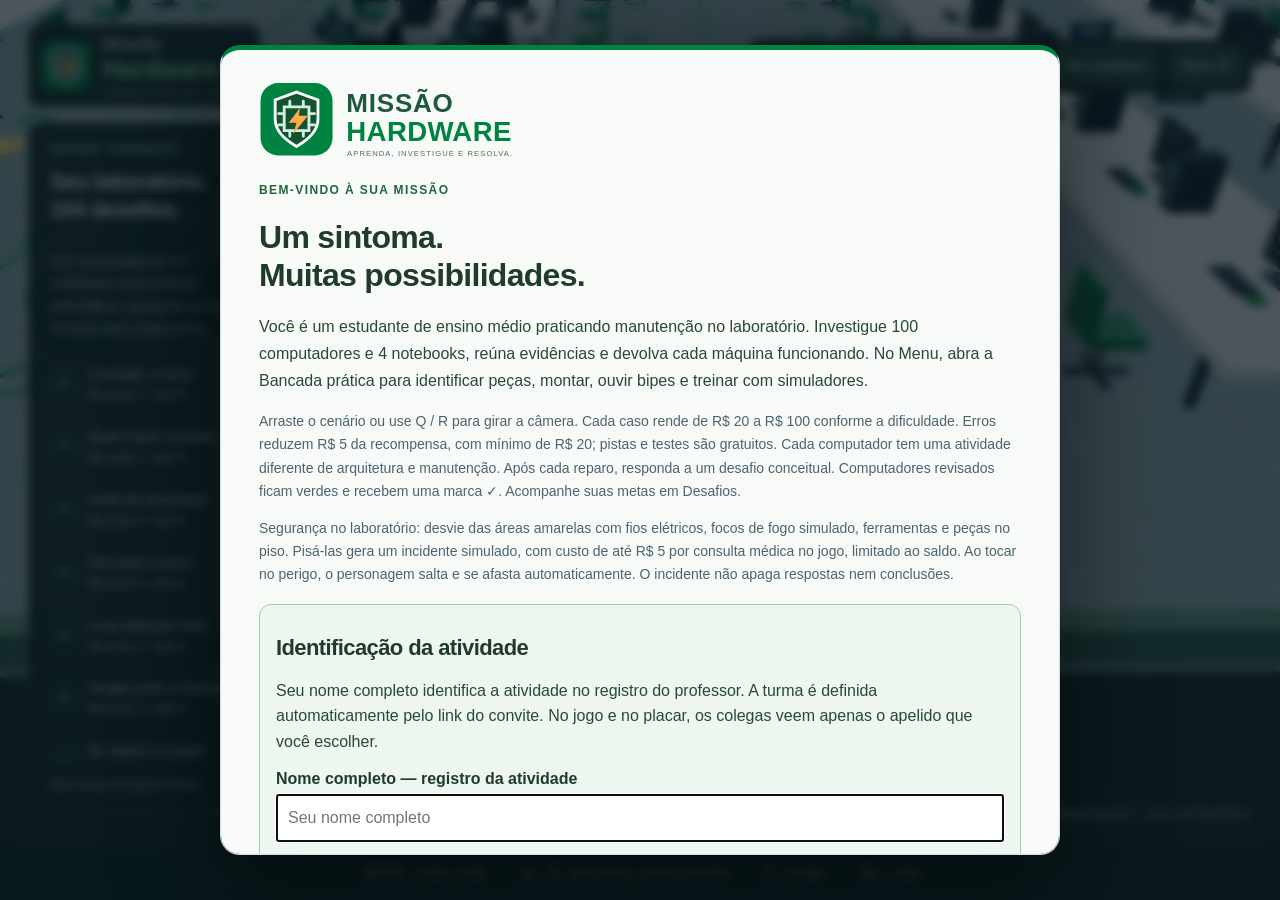
<file: index.html>
<!doctype html><html lang="pt-BR"><head><meta charset="UTF-8"><meta name="viewport" content="width=device-width,initial-scale=1,viewport-fit=cover"><meta name="theme-color" content="#142d25"><link rel="icon" href="./logo.svg"><title>Missão Hardware · Aprenda, investigue e resolva</title><meta name="description" content="Missão Hardware: um jogo educativo de arquitetura e manutenção de computadores, com 104 desafios no Laboratório de Hardware."><link rel="canonical" href="https://paulohenriquemendes.github.io/missao-hardware/"><meta property="og:title" content="Missão Hardware"><meta property="og:description" content="Aprenda, investigue e resolva. 104 desafios no seu laboratório virtual de informática."><meta property="og:type" content="website"><meta property="og:image" content="https://paulohenriquemendes.github.io/missao-hardware/social-card.png"><script src="./route-redirect.js"></script>  <script type="module" crossorigin src="./assets/game-Ca67rMe2.js"></script>
  <link rel="modulepreload" crossorigin href="./assets/challenges-Mhv4Y8zr.js">
  <link rel="stylesheet" crossorigin href="./assets/challenges-C91bpL76.css">
  <link rel="stylesheet" crossorigin href="./assets/game-D3OhwH0o.css">
</head><body><canvas id="world" aria-label="Missão Hardware — laboratório de informática em 3D"></canvas><header><div class="brand"><img class="brand-mark" src="./logo.svg" alt=""><div>Missão<br><b>Hardware</b><small>APRENDA, INVESTIGUE E RESOLVA</small></div></div><div class="stats"><span id="progress">0 / 104 desafios</span><strong id="score">R$ 0</strong><button id="mapButton" aria-pressed="false">Ver laboratório</button><button id="classroomButton">Meu progresso</button></div></header><aside id="missions"><span class="eyebrow">MISSÃO HARDWARE</span><h2>Seu laboratório.<br>104 desafios.</h2><p>100 computadores e 4 notebooks para praticar informática. Aproxime-se dos círculos para inspecionar.</p><div id="joblist"></div><div class="save" id="save">Entre na sua turma para começar</div></aside><div id="location">LABORATÓRIO <span> / 104 ESTAÇÕES</span></div><div id="prompt" hidden><button id="interact"><kbd>E</kbd> <span>Inspecionar bancada</span> ↗</button></div><footer><span><kbd>W A S D</kbd> / setas · andar</span><span><kbd>Q</kbd><kbd>R</kbd> girar câmera · arraste para olhar</span><span><kbd>E</kbd> interagir</span><span><kbd>Esc</kbd> voltar</span></footer><div id="touch"><button data-key="w">↑</button><div><button data-key="a">←</button><button data-key="s">↓</button><button data-key="d">→</button></div></div><dialog id="welcome" aria-label="Instruções do jogo"><img class="welcome-brand" src="./brand-lockup.svg" alt="Missão Hardware"><span class="eyebrow">BEM-VINDO À SUA MISSÃO</span><h1>Um sintoma.<br>Muitas possibilidades.</h1><p>Você é um estudante de ensino médio praticando manutenção no laboratório. Investigue 100 computadores e 4 notebooks, reúna evidências e devolva cada máquina funcionando. No Menu, abra a Bancada prática para identificar peças, montar, ouvir bipes e treinar com simuladores.</p><div class="steps"><div><b>01</b> Explore<br><small>WASD ou setas para caminhar.</small></div><div><b>02</b> Investigue<br><small>Aproxime-se e pressione E.</small></div><div><b>03</b> Resolva<br><small>Teste, diagnostique e repare.</small></div></div><p class="hint">Arraste o cenário ou use Q / R para girar a câmera. Cada caso rende de R$ 20 a R$ 100 conforme a dificuldade. Erros reduzem R$ 5 da recompensa, com mínimo de R$ 20; pistas e testes são gratuitos. Cada computador tem uma atividade diferente de arquitetura e manutenção. Após cada reparo, responda a um desafio conceitual. Computadores revisados ficam verdes e recebem uma marca ✓. Acompanhe suas metas em Desafios.</p><p class="hint">Segurança no laboratório: desvie das áreas amarelas com fios elétricos, focos de fogo simulado, ferramentas e peças no piso. Pisá-las gera um incidente simulado, com custo de até R$ 5 por consulta médica no jogo, limitado ao saldo. Ao tocar no perigo, o personagem salta e se afasta automaticamente. O incidente não apaga respostas nem conclusões.</p><section class="student-registration"><h2>Identificação da atividade</h2><p id="registrationHint">Seu nome completo identifica a atividade no registro do professor. A turma é definida automaticamente pelo link do convite. No jogo e no placar, os colegas veem apenas o apelido que você escolher.</p><label for="registrationName">Nome completo — registro da atividade</label><input id="registrationName" autocomplete="name" minlength="5" maxlength="120" required aria-describedby="registrationHint" placeholder="Seu nome completo"></section><section class="join-team"><h2>Nome do seu personagem</h2><p id="roomHint"></p><label for="nickname">Nome do personagem (apelido)</label><input id="nickname" maxlength="24" autocomplete="nickname" aria-describedby="nicknameHint" placeholder="Ex.: Técnico 07"><p id="nicknameHint" class="hint">Você pode usar um apelido diferente do seu nome. Se deixar vazio, aparecerá somente seu primeiro nome.</p><div class="team-actions"><button id="joinTeam" class="primary">Entrar na turma →</button></div><p id="joinError" role="status"></p><p class="hint">Na sala, apelido, conclusões e recompensas são visíveis a quem tem o link. O nome completo é enviado ao registro administrativo da turma do convite, sem aparecer nos personagens ou no placar. A sessão fica neste navegador.</p></section></dialog><dialog id="panel" aria-labelledby="caseTitle"><button id="close" class="close" aria-label="Fechar">×</button><div class="reading-tools"><span>FICHA DE ATENDIMENTO<br>Leia as pistas antes de escolher sua resposta.</span><button data-reading-size aria-pressed="false">A+ Ampliar texto</button></div><span id="caseTag" class="eyebrow"></span><h1 id="caseTitle"></h1><p id="symptom"></p><div id="caseContent"></div></dialog><dialog id="classroom" aria-labelledby="classTitle"><button id="closeClass" class="close" aria-label="Fechar desafios">×</button><span class="eyebrow">MISSÃO HARDWARE</span><h1 id="classTitle">Meus desafios</h1><div class="reading-tools"><span>RESUMO DA ATIVIDADE</span><button data-reading-size aria-pressed="false">A+ Ampliar texto</button></div><div id="classContent"></div><button id="downloadReport" class="primary">Baixar resumo da prática</button></dialog><dialog id="teamDialog" aria-labelledby="teamTitle"><button id="closeTeam" class="close" aria-label="Fechar turma">×</button><span class="eyebrow">COLEGAS E PLACAR</span><h1 id="teamTitle">Minha turma</h1><h2 id="teamSummary">Entre na sua turma</h2><p id="teamStatus" role="status"></p><p>Você vê os colegas que entraram nesta mesma turma. Cada aluno resolve seus próprios desafios.</p><details class="invite-details"><summary>Convidar colegas para esta turma</summary><p>Copie este convite e envie aos colegas. Usando o mesmo link, vocês entram juntos. Outra turma tem outro link e progresso separado.</p><label for="roomLink">Convite desta turma</label><input id="roomLink" readonly placeholder="Entre na turma para gerar o convite"><button id="copyRoom">Copiar convite</button></details><div class="team-actions"><button id="newTeam">Entrar na turma</button><button id="reconnectTeam">Reconectar</button><button id="leaveTeam">Sair da turma</button></div><input id="teamNickname" type="hidden"><h3>Participantes online</h3><ul id="teamMembers"></ul><p id="competitionNotice" class="hint"></p><h3 id="teamRankingTitle">Placar da rodada</h3><ul id="teamRanking"></ul><h3>Quem já resolveu</h3><ul id="teamActivity"></ul><details class="appearance-details"><summary>Personalizar meu personagem</summary><section class="avatar-controls"><h3>Meu personagem</h3><div class="avatar-fields"><label for="hairStyle">Penteado<select id="hairStyle"><option value="0">Curto</option><option value="1">Cacheado</option><option value="2">Comprido</option><option value="3">Coque</option></select></label><label for="hairColor">Cor do cabelo<select id="hairColor"><option value="#171717">Preto</option><option value="#613b22">Castanho</option><option value="#d4a84b">Loiro</option><option value="#a34324">Ruivo</option><option value="#294b78">Azul</option><option value="#70499b">Roxo</option><option value="#808080">Grisalho</option><option value="#d4d7d9">Platinado</option><option value="#3f704b">Verde</option><option value="#a13f69">Rosa</option></select></label></div><button id="saveAppearance">Salvar personagem</button></section><button id="followMe">Voltar ao meu aluno</button></details><p class="hint">Cada aluno tem sua própria ficha e recompensas. Um PC verde já foi resolvido por alguém, mas continua disponível para você. Alunos podem resolver o mesmo computador ao mesmo tempo. Somente o professor pode reiniciar o progresso desta sala, na página Administração. O histórico das rodadas anteriores é preservado.</p></dialog><div id="followBanner" hidden><span></span><button id="returnToMe">Voltar ao meu aluno</button></div><dialog id="notesDialog" aria-labelledby="notesTitle"><button id="closeNotes" class="close" aria-label="Fechar anotações">×</button><span class="eyebrow">SUA OPINIÃO AJUDA A MELHORAR</span><h1 id="notesTitle">Minha participação e anotações</h1><p>Encontrou um problema ou teve uma ideia? Escreva aqui. Sua identificação já foi registrada na entrada. Você não precisa informar o nome completo nem a turma novamente. Essas informações e suas mensagens ficam no painel administrativo, acessível pelo endereço de administração.</p><form id="notesForm"><p id="participationIdentity" class="clue"></p><p id="participationSummary" class="hint"></p><button id="submitParticipation" type="button" class="primary">Enviar minha participação ao professor</button><p class="hint">Os desafios que você praticou são salvos na turma. O envio identifica seus resultados; você pode continuar praticando depois.</p><hr><label for="noteBody">Sua anotação ou sugestão</label><textarea id="noteBody" rows="8" minlength="5" maxlength="2000" required placeholder="O que aconteceu? O que você gostaria de melhorar?"></textarea><p id="noteDraftStatus" class="hint"></p><p id="noteStatus" role="status"></p><button id="sendNote" type="submit" class="primary">Enviar ao professor</button></form><p class="hint">O rascunho fica neste navegador até você enviar. Não escreva senhas na mensagem. No cenário, os colegas continuam vendo seu apelido.</p></dialog><div id="toast" role="status"></div></body></html>
</file>
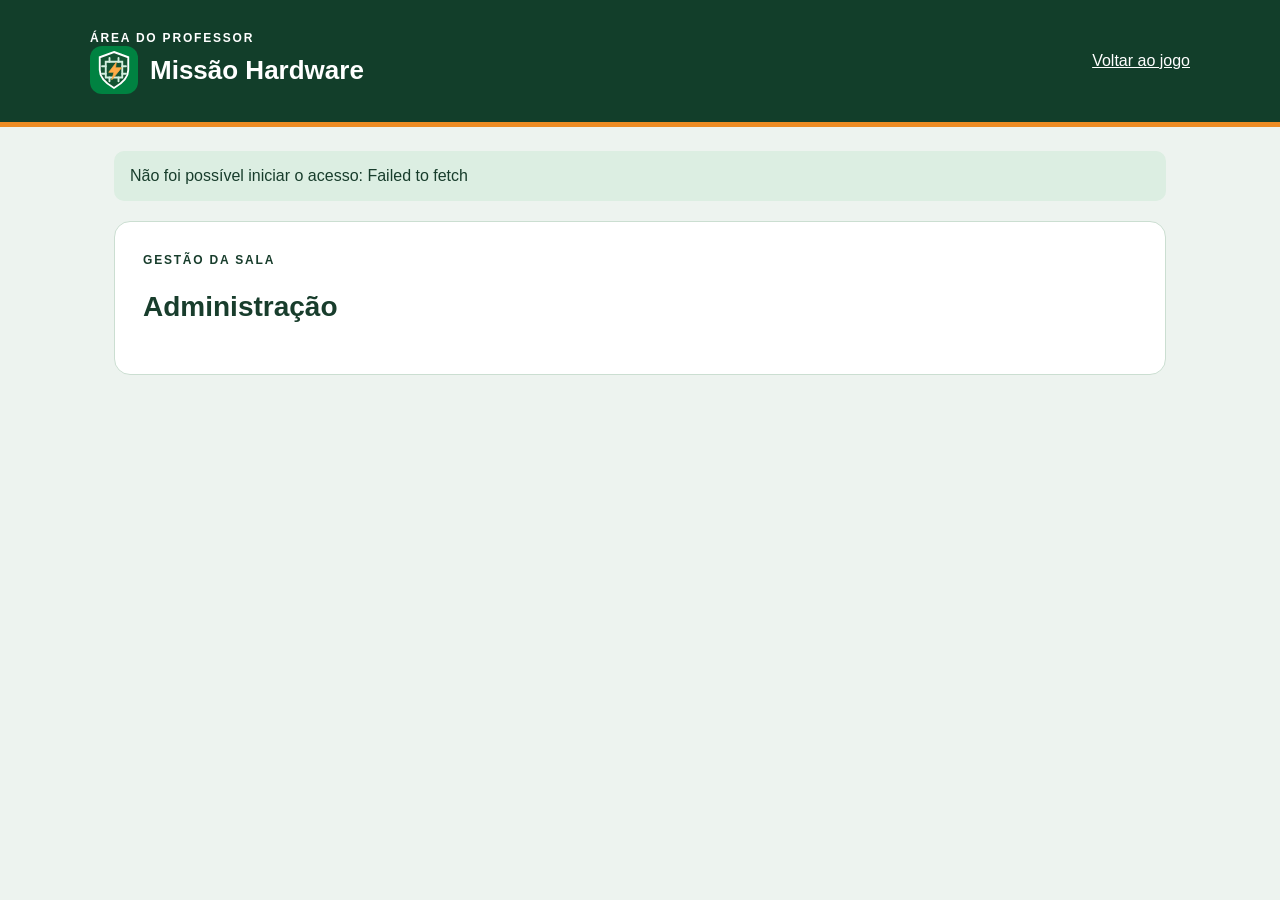
<file: admin/index.html>
<!doctype html><html lang="pt-BR"><head><meta charset="UTF-8"><meta name="viewport" content="width=device-width,initial-scale=1"><title>Administração · Missão Hardware</title><script src="../route-redirect.js"></script><link rel="icon" href="../logo.svg">  <script type="module" crossorigin src="../assets/admin-CeCMLM8T.js"></script>
  <link rel="modulepreload" crossorigin href="../assets/challenges-Mhv4Y8zr.js">
  <link rel="stylesheet" crossorigin href="../assets/challenges-C91bpL76.css">
  <link rel="stylesheet" crossorigin href="../assets/admin-BJs3qAj9.css">
</head><body><header><div><span class="eyebrow">ÁREA DO PROFESSOR</span><div class="admin-brand"><img src="../logo.svg" alt=""><h1>Missão Hardware</h1></div></div><a id="backToGame" href="../">Voltar ao jogo</a></header><main><p id="adminStatus" role="status">Abrindo administração…</p><nav id="adminNav" hidden aria-label="Seções administrativas"><a href="#roomManagement">Turmas</a><a href="#teacherTools">Progresso e rodadas</a><a href="#studentParticipation">Participação dos alunos</a><a href="#adminNotes">Anotações recebidas</a></nav><section id="adminPanel" aria-labelledby="teacherTitle"><span class="eyebrow">GESTÃO DA SALA</span><h1 id="teacherTitle">Administração</h1><p id="teacherError" role="status"></p><section id="roomManagement" hidden class="card"><h2>Criar turma</h2><p>Escreva o nome da turma para criar um convite próprio. Depois, copie o link e envie aos alunos.</p><form id="createRoomForm"><label for="newRoomTitle">Nome da turma</label><input id="newRoomTitle" minlength="2" maxlength="60" required autocomplete="off" placeholder="Ex.: Informática · 2º ano A"><button type="submit" class="primary">Criar turma e gerar link</button></form><div id="roomInvite" hidden><h3 id="activeRoomName"></h3><label for="adminInvite">Link para os alunos desta turma</label><input id="adminInvite" readonly><button id="copyInvite">Copiar link da turma</button></div><select id="adminRoom" hidden aria-label="Turma em consulta"></select><details id="existingRooms" hidden><summary>Consultar turmas já criadas</summary><div id="roomList" class="admin-actions"></div></details></section><section id="teacherTools" hidden><h2 id="teacherRoom"></h2><details class="competition-settings"><summary>Competição e placar dos alunos</summary><p>Escolha o que os alunos veem nesta turma. Os nomes, localizações e autores dos reparos continuam visíveis. O dinheiro da própria carteira e os registros administrativos permanecem disponíveis.</p><label for="competitionMode">Visibilidade do placar</label><select id="competitionMode"><option value="ranking">Placar completo — classificação e recompensas dos colegas</option><option value="individual">Apenas a própria evolução — sem comparar colegas</option><option value="hidden">Placar oculto — sem painel de classificação</option></select><button id="saveCompetition">Salvar configuração da turma</button><p id="competitionStatus" role="status"></p></details><div class="team-actions"><button id="teacherRefresh">Atualizar</button><button id="teacherDownload">Baixar histórico</button><button id="lockTeacher">Sair da administração</button></div><label for="teacherRound">Rodada para consultar</label><select id="teacherRound"></select><p id="teacherSummary"></p><h3>Placar da rodada selecionada</h3><ul id="teacherRanking"></ul><details class="reset-section"><summary>Iniciar nova rodada — zerar os 104 desafios</summary><p>Todos os computadores desta sala ficarão disponíveis, e as fichas abertas serão fechadas. Os resultados anteriores continuarão no histórico. O link da sala permanece o mesmo.</p><label for="resetConfirm">Digite ZERAR para confirmar</label><input id="resetConfirm" autocomplete="off"><button id="resetRoom" disabled>Confirmar nova rodada</button></details><p class="hint">As conclusões aparecem primeiro, com o apelido de quem resolveu.</p><div class="teacher-table"><table><thead><tr><th>PC</th><th>Status</th><th>Resolvido por</th><th>Concluído em</th></tr></thead><tbody id="teacherRows"></tbody></table></div></section></section><section id="studentParticipation" hidden class="card"><h2>Participação dos alunos</h2><p>Resultados da turma e da rodada selecionadas acima. O nome completo é informado uma única vez na entrada; a turma vem do convite. A identificação é declarada pelo aluno.</p><form id="evaluationPeriod"><fieldset><legend>Avaliação por período</legend><p>Deixe as datas vazias para consultar a rodada inteira. Para avaliar uma aula, preencha as duas datas. O dia final é incluído, no horário de Fortaleza (UTC−3).</p><div class="period-fields"><label>Data inicial<input id="evaluationFrom" type="date"></label><label>Data final<input id="evaluationThrough" type="date"></label></div><button type="submit">Aplicar período</button><button id="clearEvaluationPeriod" type="button">Rodada inteira</button><p id="evaluationPeriodStatus" role="status"></p></fieldset></form><button id="refreshStudents">Atualizar participação</button> <button id="downloadStudents">Baixar planilha CSV</button><p id="studentsStatus" role="status"></p><div class="teacher-table"><table><thead><tr><th>Aluno / apelido</th><th>Turma</th><th id="practicedHeader">Iniciados</th><th>Concluídos</th><th>Conceitos</th><th>Recompensas obtidas</th><th>Envio</th><th>Respostas</th></tr></thead><tbody id="studentRows"></tbody></table></div><section id="studentAnswers" hidden><h3 id="studentAnswersTitle"></h3><button id="downloadAnswers">Baixar respostas deste aluno</button><p id="studentAnswersHint"></p><div id="studentAnswerRows"></div></section></section><section id="adminNotes" hidden class="card"><h2>Anotações recebidas</h2><p>Mensagens privadas dos alunos para ajudar a melhorar o laboratório. Permanecem salvas mesmo ao reiniciar uma rodada.</p><label for="notesScope">Mostrar anotações de</label><select id="notesScope"><option value="all">Todas as turmas</option><option value="current">Turma selecionada</option></select><button id="refreshNotes">Atualizar anotações</button><p id="notesSummary" role="status"></p><div id="notesInbox"></div><div class="admin-actions"><button id="previousNotes">Anterior</button><button id="nextNotes">Próxima</button></div></section></main></body></html>
</file>
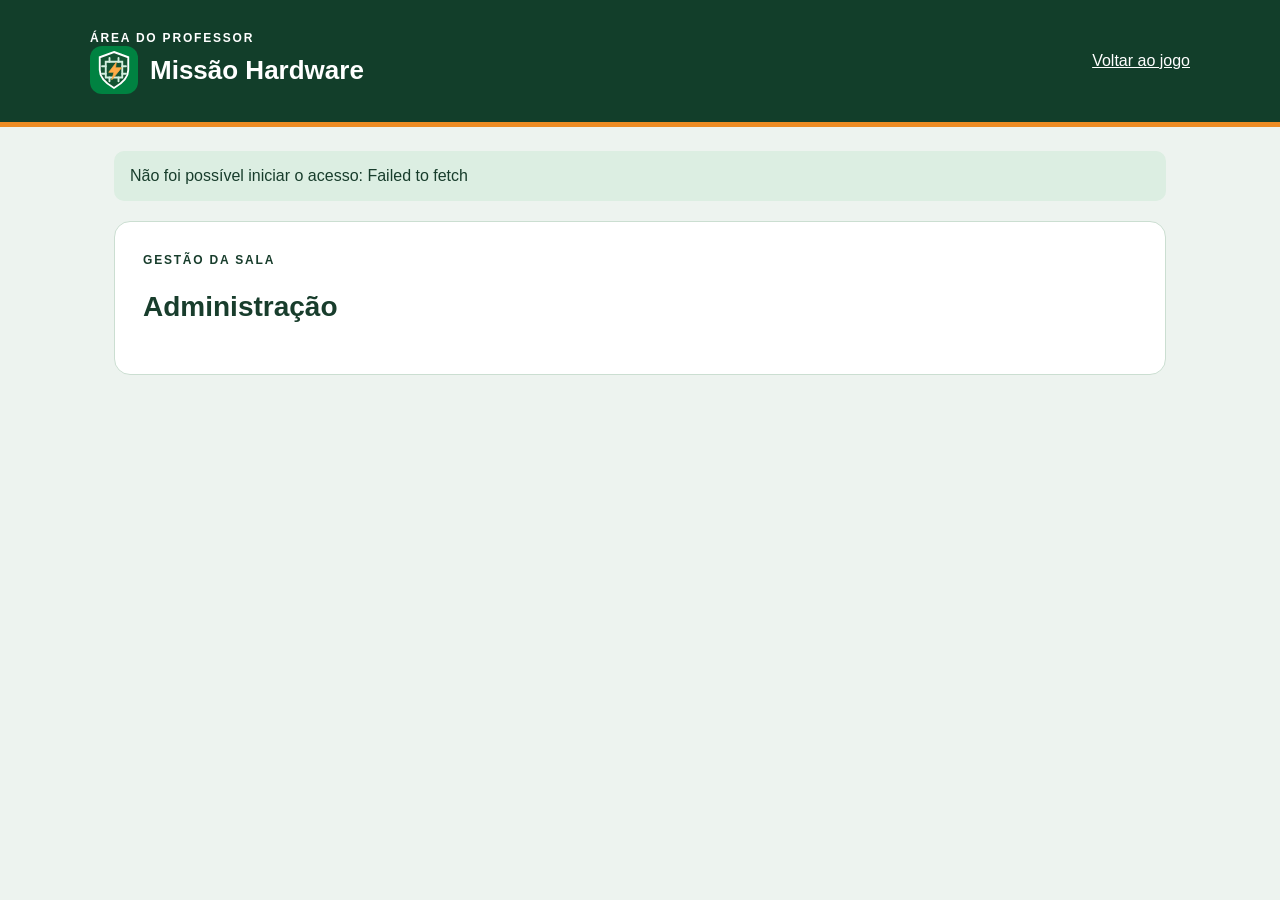
<file: admin.html>
<!doctype html><html lang="pt-BR"><head><meta charset="UTF-8"><meta name="viewport" content="width=device-width,initial-scale=1"><title>Administração · Missão Hardware</title><script src="./route-redirect.js"></script></head><body><a href="./admin/">Abrir administração</a><script>if(!window.missionRedirecting)location.replace(new URL('./admin/'+location.search+location.hash,location.href).href)</script></body></html>
</file>
<file: assets/challenges-C91bpL76.css>
#workshopDialog{width:min(840px,calc(100vw - 24px));max-height:88dvh;overflow:auto;background:#f7fbf8;color:#173d2b;padding:26px;border-radius:18px;border:1px solid #aac9b5}.hardware-workshop .hardware-art{display:block;width:100%;height:auto;max-height:300px}.workshop-catalog{display:grid;grid-template-columns:repeat(2,minmax(0,1fr));gap:12px}.workshop-catalog>button{display:flex;flex-direction:column;gap:9px;text-align:left;padding:16px}.workshop-catalog strong{font-size:18px}.workshop-catalog small{color:#006b36}.workshop-catalog span{font-size:13px;line-height:1.5}.workshop-choices,.workshop-targets{display:grid;gap:10px;margin-top:14px}.workshop-choices button,.workshop-targets button{min-height:48px;text-align:left}.workshop-meta{font-size:12px}.workshop-placement{display:grid;grid-template-columns:1fr 1fr;gap:18px;align-items:center}.workshop-part{touch-action:none;padding:8px;min-width:0}.workshop-part.selected{outline:3px solid #008241}.workshop-part span{display:block;font-size:13px}.workshop-targets button{border:2px dashed #6d9981;padding:14px}.workshop-drag-ghost{position:fixed;width:90px;pointer-events:none;z-index:2147483647;transform:translate(-50%,-50%);filter:drop-shadow(0 3px 8px #0007)}.workshop-drag-ghost svg{width:90px}.workshop-wipe,.workshop-hotspots{position:relative}.workshop-wipe{touch-action:none}.workshop-wipe button,.workshop-hotspots button{position:absolute;width:44px;min-height:44px;padding:8px;border:2px solid #b46223;background:#ffe2b8;color:#422e1b;transform:translate(-50%,-50%)}.workshop-wipe button{top:70%}.workshop-wipe button.clean{background:#b8efca;border-color:#008241;color:#17432a}.workshop-pin-scroll{overflow-x:auto;border:1px solid #96b6a3;padding:12px;background:#dce7e1;border-radius:10px}.workshop-connector{display:grid;grid-template-columns:repeat(12,44px);gap:5px;min-width:583px;padding-top:14px;border-top:6px solid #697e73}.workshop-connector button{white-space:pre-line;color:#fff;font-size:11px;min-height:48px;padding:3px;border:2px solid transparent}.workshop-connector button[aria-pressed=true]{outline:3px solid #f2b52e;border-color:#fff;outline-offset:-3px}.workshop-safety{padding:12px;border-left:4px solid #c48323;background:#fff1d9;color:#60400d;font-size:13px}.workshop-audio{display:flex;flex-wrap:wrap;gap:8px;padding:14px 0}.workshop-audio span{width:100%;font-size:13px}.related-workshop{margin:16px 0;width:100%;min-height:48px}.learning-map{display:grid;gap:8px}.learning-row{padding:14px;border:1px solid #bed4c7;border-left:6px solid #467a58;border-radius:10px;background:#fff}.learning-row[data-level=high]{border-left-color:#b75d34}.learning-row[data-level=medium]{border-left-color:#a68128}.learning-row p{margin:5px 0;font-size:13px}.learning-row progress{width:100%;accent-color:#b75d34}.reputation-card{padding:18px;border:1px solid #bad3c3;border-radius:12px;background:#e8f5eb}.reputation-card progress{width:100%;accent-color:#008241}@media(max-width:520px){#workshopDialog{padding:20px 16px}.workshop-catalog{grid-template-columns:1fr}.workshop-placement{grid-template-columns:1fr;gap:8px}.workshop-part .hardware-art{max-height:150px}.workshop-catalog strong{font-size:17px}.hardware-workshop h2{font-size:21px}.workshop-targets{grid-template-columns:1fr 1fr}.workshop-targets button{font-size:12px;padding:10px;min-height:54px}}#reputationDialog{background:#f7fbf8;color:#173d2b;width:min(620px,calc(100vw - 24px));max-height:85dvh;overflow:auto;padding:26px;border-radius:18px;border:1px solid #aac9b5}.workshop-board{position:relative;grid-column:1/-1}.workshop-board button{position:absolute;width:44px;min-height:44px;padding:5px;transform:translate(-50%,-50%);border:2px solid #efb94d;background:#173d2b;color:#fff;border-radius:50%}.workshop-connector{position:relative}.workshop-jumper{position:absolute;left:0;top:0;width:100%;height:100%;pointer-events:none;overflow:visible}.workshop-jumper path{fill:none;stroke:#e5d2a1;stroke-width:5;stroke-linejoin:round;filter:drop-shadow(0 1px 2px #0009)}.workshop-wipe button{transition:background .25s,border-color .25s}.tester-fan{transform-box:fill-box;transform-origin:center;animation:tester-spin .4s linear 3}@keyframes tester-spin{to{transform:rotate(360deg)}}@media(prefers-reduced-motion:reduce){.tester-fan{animation:none}.workshop-wipe button{transition:none}}#learningMap label{display:flex;align-items:center;gap:8px}#learningMap input[type=checkbox]{display:inline-block;width:18px;height:18px;flex:0 0 auto;margin:0}#workshopDialog .workshop-part,#workshopDialog .workshop-part *,#workshopDialog .workshop-wipe,#workshopDialog .workshop-wipe *{touch-action:none;user-select:none;-webkit-user-select:none}
</file>
<file: assets/game-D3OhwH0o.css>
:root{font-family:Inter,Segoe UI,sans-serif;color:#e8f1f3;background:#101e29;font-synthesis:none}*{box-sizing:border-box}body{margin:0;overflow:hidden}button{font:inherit;cursor:pointer;color:inherit;border:1px solid #ffffff25;background:#233a46;border-radius:9px;padding:11px 15px;transition:background .2s}button:hover{background:#37545f}button:focus-visible{outline:3px solid #60efd0;outline-offset:3px}button:disabled{opacity:.45;cursor:not-allowed}canvas{display:block;width:100vw;height:100vh;touch-action:none}header{position:fixed;top:24px;left:28px;right:28px;display:flex;justify-content:space-between;align-items:center;pointer-events:none}.brand,.stats{pointer-events:auto;display:flex;align-items:center;gap:14px}.brand{font-size:23px;letter-spacing:2px}.brand b{color:#69e4cb}.logo{font-size:36px;color:#69e4cb}.brand small{display:block;font-size:9px;letter-spacing:2.4px;margin-top:5px;color:#a5b8c0}.stats{padding:8px 10px 8px 20px;background:#101e29e8;border:1px solid #ffffff18;border-radius:12px;font-size:13px}.stats strong{color:#70eacf;margin:0 15px}.stats button{padding:5px 10px}aside{position:fixed;top:122px;left:28px;width:235px;padding:21px;background:#101e29e8;border:1px solid #ffffff16;border-radius:14px}h2{font-size:22px;line-height:1.25;font-weight:600;letter-spacing:-.6px;margin:13px 0}p{color:#aebfc7;line-height:1.6;font-size:14px}.eyebrow{font-size:10px;color:#6be6cc;letter-spacing:2px;font-weight:700}.job{display:flex;gap:10px;align-items:center;padding:12px 0;border-bottom:1px solid #ffffff10;font-size:12px}.job .num{color:#6ce7cc;border:1px solid #426367;border-radius:6px;padding:5px;font-size:11px}.job small{display:block;color:#819ba8;font-size:10px;margin-top:3px}.job.done{opacity:.6}.save{font-size:10px;color:#8aa3ae;margin-top:18px}.subtle{font-size:11px;border:0;background:transparent;padding:12px 0;color:#aebfc7}#location{position:fixed;right:30px;bottom:80px;font-size:11px;letter-spacing:2px}#location span{color:#89a0aa}footer{position:fixed;bottom:0;width:100%;background:#0b1721dc;display:flex;justify-content:center;gap:30px;padding:17px;font-size:11px;color:#b1c2c8}kbd{font-family:inherit;display:inline-block;border:1px solid #6a859252;border-radius:4px;padding:4px 6px;color:#e6f4f5;font-size:10px;margin-right:4px}#prompt{position:fixed;bottom:100px;left:50%;transform:translate(-50%)}#prompt button{background:#70e8cd;color:#113638;border:0;box-shadow:0 8px 40px #0006;font-weight:600}#prompt kbd{background:#19453e;color:#fff}dialog{border:1px solid #ffffff24;background:#112630;color:#edf7f7;border-radius:20px;width:min(670px,94vw);padding:36px;box-shadow:0 30px 100px #0008;max-height:88vh;overflow:auto}dialog::backdrop{background:#07131cae;-webkit-backdrop-filter:blur(5px);backdrop-filter:blur(5px)}h1{font-size:34px;line-height:1.1;letter-spacing:-1px;margin:18px 0}.steps{display:flex;gap:20px;margin:30px 0}.steps>div{flex:1;font-size:14px;line-height:1.5}.steps b{display:block;color:#6be6cc;font-size:26px}.steps small{font-size:12px;color:#9eb6c1}.hint{font-size:12px}.primary{background:#70e8cd;color:#113638;font-weight:700;border:0;padding:14px 24px}.primary:hover{background:#a1f8e4}.close{position:absolute;right:16px;top:16px;padding:2px 10px;font-size:24px;background:transparent}h3{font-size:14px;margin:22px 0 10px}.tests{display:grid;grid-template-columns:1fr 1fr;gap:8px}.tests button{text-align:left;font-size:12px}.clue{padding:12px 14px;background:#1b3943;border-left:2px solid #6be6cc;margin:10px 0;font-size:13px;line-height:1.5}.options{display:grid;gap:8px}.options button{text-align:left;font-size:13px}.result{color:#80efcf;line-height:1.6}.error{color:#ffbf87;font-size:13px}#toast{position:fixed;top:90px;left:50%;transform:translate(-50%);background:#234650;border-radius:10px;padding:12px 20px;display:none;font-size:13px}#touch{display:none;position:fixed;bottom:90px;left:20px;text-align:center}#touch button{width:43px;height:43px;margin:2px;touch-action:none}@media(max-width:800px){aside{width:185px;left:14px;top:100px;padding:14px}aside h2{font-size:18px}aside p{font-size:12px}.job{padding:9px 0}header{left:15px;right:15px;top:15px}.brand{font-size:18px}.brand small{font-size:7px}.stats{gap:5px;padding:8px}.stats strong{margin:0 3px}footer{gap:10px;font-size:9px}footer span:nth-child(2){display:none}#location{display:none}}@media(pointer:coarse){#touch{display:block}aside{display:none}footer{display:none}#prompt{bottom:40px;left:auto;right:12px;transform:none}}@media(max-height:650px){aside{top:95px}.job{padding:7px 0}aside h2,aside p,.save{display:none}dialog{padding:24px}}.challenge{margin-top:24px;padding-top:24px;border-top:1px solid #ffffff26}.challenge h3{line-height:1.5}progress{width:100%;height:9px;accent-color:#70e8cd}.clue p{margin:6px 0;font-size:12px}#downloadReport,#restartClass{margin-top:10px}#classroomButton{font-size:12px}dialog .eyebrow{line-height:1.7}#classContent .clue{margin:12px 0}@media(max-width:500px){header{gap:8px}.brand{font-size:13px;gap:5px;letter-spacing:1px}.logo{font-size:22px}.brand small{display:none}.stats{gap:4px;padding:6px;font-size:10px}.stats strong{margin:0}.stats button{padding:6px}#classroomButton{font-size:10px}.steps{gap:10px}.tests{grid-template-columns:1fr}}@media(max-height:800px)and (pointer:fine){aside{padding:14px}.job{padding:8px 0}aside h2{font-size:18px}aside p{font-size:12px}.save{margin-top:10px}}@media(prefers-reduced-motion:reduce){button{transition:none}}aside{max-height:calc(100vh - 210px);display:flex;flex-direction:column}#joblist{overflow-y:auto;min-height:90px;scrollbar-width:thin;scrollbar-color:#527c83 transparent}.job{flex-shrink:0}.job .num{min-width:28px;text-align:center}aside h2,aside p,.save,aside .eyebrow{flex-shrink:0}#mapButton{font-size:11px}@media(pointer:coarse){aside{display:none}}@media(max-width:600px){header{flex-wrap:wrap}.stats{flex-wrap:wrap;margin-left:auto}.brand{font-size:12px}#mapButton{font-size:10px}#location{display:none}}@media(max-height:650px){aside{max-height:calc(100vh - 160px)}}dialog{--reading-scale:1;background:#f5f8fa;color:#17313d;width:min(840px,94vw);padding:30px 38px;border:1px solid #d1dfe5;max-height:90dvh;scrollbar-color:#7798a7 #e7eff3;scrollbar-width:thin;color-scheme:light}dialog.large-text{--reading-scale:1.18}dialog h1{font-size:calc(32px * var(--reading-scale));line-height:1.2;letter-spacing:-.7px;margin:18px 0}dialog h3{font-size:calc(18px * var(--reading-scale));line-height:1.5;margin:24px 0 12px}dialog p,dialog .clue,dialog .options button,dialog .tests button{font-size:calc(16px * var(--reading-scale));line-height:1.7;color:#294651}dialog .eyebrow{font-size:12px;letter-spacing:1.4px;color:#156b67}dialog .hint{font-size:calc(14px * var(--reading-scale));color:#4c6470;line-height:1.65}dialog button{background:#fff;color:#203e4b;border:1px solid #b6cbd5;min-height:46px;padding:13px 16px}dialog button:hover{background:#e3f1f1;border-color:#31887f}dialog button:focus-visible,dialog summary:focus-visible{outline:3px solid #007a73;outline-offset:3px}dialog button:disabled{opacity:1;color:#5b717b;background:#e5edf1;border-style:dashed;cursor:default}dialog .primary{background:#126d65;color:#fff;border-color:#126d65}dialog .primary:hover{background:#0b544e}dialog .close{position:sticky;top:0;float:right;z-index:3;margin:-12px -20px 0 8px;background:#fff;box-shadow:0 2px 12px #193b461a;border-color:#b6cbd5;min-width:44px;padding:3px 10px}.reading-tools{display:flex;align-items:center;justify-content:space-between;gap:12px;margin:8px 0 22px;padding-bottom:15px;border-bottom:1px solid #d4e1e7;font-size:12px;color:#536c78}.reading-tools button{font-size:13px;min-height:36px;padding:6px 12px}.reading-tools span{line-height:1.5}#symptom{background:#fff;border:1px solid #d5e2e8;border-radius:12px;padding:18px 20px;margin-bottom:22px}#symptom:before{content:"RELATO DO PROBLEMA";display:block;font-size:11px;letter-spacing:1.3px;font-weight:700;color:#52727d;margin-bottom:8px}.case-steps{display:grid;grid-template-columns:repeat(5,1fr);gap:6px;padding:0;list-style:none;margin:0 0 22px}.case-steps li{font-size:12px;color:#526975;background:#e4edf1;border-radius:8px;padding:10px 6px;text-align:center;line-height:1.4}.case-steps li span{display:block;font-weight:700;font-size:14px;margin-bottom:4px}.case-steps .complete{background:#dfefea;color:#246750}.case-steps [aria-current=step]{color:#fff;background:#156e67;font-weight:700}dialog .tests{gap:12px}dialog .tests button{border-radius:12px}dialog .options{gap:10px;counter-reset:answer}dialog .options button{display:flex;align-items:flex-start;gap:12px;border-radius:12px;text-align:left}dialog .options button:before{counter-increment:answer;content:counter(answer,upper-alpha);display:inline-grid;place-items:center;min-width:28px;height:28px;border-radius:6px;background:#e6eff2;color:#355763;font-size:12px;font-weight:700;margin-top:2px}dialog .clue{background:#fff;border:1px solid #cddfe1;border-left:4px solid #21877a;border-radius:0 10px 10px 0;padding:16px 18px;margin:12px 0}dialog .clue strong{display:block;color:#0f655d;font-size:14px;margin-bottom:5px}dialog .result{color:#126b52}.evidence-book,.glossary{background:#edf3f6;border:1px solid #d0e0e6;border-radius:12px;padding:14px 18px;margin:18px 0}.evidence-book summary,.glossary summary{cursor:pointer;font-weight:650;font-size:15px;line-height:1.6;color:#264c5c;min-height:30px}.evidence-book .clue:last-child{margin-bottom:2px}.glossary dl{margin-bottom:0}.glossary dt{font-weight:700;color:#156e67;margin-top:12px;font-size:15px}.glossary dd{margin:3px 0 0;line-height:1.65;font-size:calc(14px * var(--reading-scale));color:#3c5966}dialog .error:not(:empty){padding:16px 18px;background:#fff0df;border:1px solid #e3b77d;border-radius:10px;color:#744411;font-size:calc(15px * var(--reading-scale));line-height:1.65}dialog .challenge{border-top:1px solid #c5d8df;margin-top:28px;padding-top:24px}dialog .steps small{color:#496571;font-size:14px}dialog .steps b{color:#17786f}dialog .steps>div{font-size:16px}dialog progress{accent-color:#147769;height:12px}#toast{z-index:10}aside .job{font-size:13px;line-height:1.45}.job small{font-size:11px;color:#b1c8d3}.job.done{opacity:1}.save{color:#b6cbd5}.reading-note{padding:12px 16px;border-radius:8px;background:#e7f2ec;color:#285e4a!important}@media(max-width:600px){dialog{padding:22px 20px;width:96vw;max-height:94dvh}dialog h1{font-size:calc(26px * var(--reading-scale))}.case-steps{gap:3px}.case-steps li{font-size:10px;padding:9px 2px}.case-steps li span{font-size:12px}dialog .close{margin:-10px -8px 0 6px}.reading-tools{align-items:flex-start;font-size:11px}.reading-tools span{max-width:62%}.tests{grid-template-columns:1fr}#symptom{padding:14px}.evidence-book,.glossary{padding:12px}.clue{padding:12px!important}}.reading-tools{padding-right:54px}.reading-tools button{flex-shrink:0}@media(max-width:600px){.reading-tools{flex-direction:column;align-items:flex-start;gap:10px}.reading-tools span{max-width:100%}}#feedback.educational-feedback{padding:18px;margin-top:20px;border:1px solid #dfbf86;border-left:4px solid #d08a29;border-radius:10px;background:#fff8ec;color:#59401f}#feedback.educational-feedback p{color:#59401f;margin:10px 0}#feedback.educational-feedback small{display:block;line-height:1.6;margin-top:12px}#feedback:empty{display:none}#toast.incident-alert{background:#9e2929;color:#fff;border:2px solid #f6c0b7;max-width:min(520px,calc(100vw - 24px));white-space:normal;line-height:1.6;box-sizing:border-box}:root{--ce-green:#008241;--ce-deep:#20583e;--ce-orange:#ed8b23;--ce-white:#fff;background:#142d25}.brand b,.logo{color:#82d9a0}.brand small{color:#c2d9cb}.stats,aside{background:#142d25f5;border-color:#7ba68d55}.stats strong,.eyebrow{color:#9ce2b0}.job .num{color:#b6edc4;border-color:#628f70}.job small{color:#c2d7ca}.job.done .num{background:#008241;color:#fff}.save{color:#c2d7ca}footer{background:#10291fe8}#location span{color:#b5cdbd}#prompt button,.primary{background:var(--ce-green);color:#fff}#prompt button:hover{background:#006d36}#prompt kbd{background:#fff;color:#20583e}button:focus-visible{outline-color:#f3a653}#toast{background:#20583e;color:#fff}dialog{background:#f7faf7;color:#203b2b;border-top:5px solid var(--ce-green)}dialog h1,dialog h3{color:#203b2b}dialog p,dialog .clue,dialog .options button,dialog .tests button{color:#294937}dialog .eyebrow{color:#23653e}dialog .primary{background:var(--ce-green);border-color:var(--ce-green);color:#fff}dialog .primary:hover{background:#006d36}dialog button:hover{background:#e7f3e9;border-color:#008241}dialog button:focus-visible,dialog summary:focus-visible{outline-color:#b35d00}dialog button:disabled{background:#e8efe9;color:#526b58}.case-steps [aria-current=step]{background:var(--ce-green);color:#fff;border-bottom:3px solid var(--ce-orange)}.case-steps .complete{background:#deefe2;color:#235f38}.case-steps li{background:#e8eee8;color:#4e6654}dialog .clue{border-left-color:var(--ce-green);border-top-color:#d4e3d6;border-right-color:#d4e3d6;border-bottom-color:#d4e3d6}dialog .clue strong,dialog .result{color:#1e6438}.evidence-book,.glossary{background:#eef5ee;border-color:#cedfce}.evidence-book summary,.glossary summary{color:#2b5637}.glossary dt{color:#24653b}.glossary dd{color:#3e5945}dialog .options button:before{background:#e4f0e5;color:#275d38}dialog .steps b{color:#008241}dialog progress{accent-color:#008241}.reading-tools{border-color:#d0dfd2}dialog .error:not(:empty){background:#fff1df;color:#714010;border-color:#e8b171}.stats button,#touch button{background:#264c39;border-color:#68957a;color:#f3faf5}.stats button:hover,#touch button:hover{background:#35664b}.brand{font-size:18px;letter-spacing:.2px;line-height:1.15;gap:12px}.brand b{font-size:25px}.brand-mark{width:50px;height:50px}.brand small{font-size:8px;letter-spacing:1.5px;margin-top:6px}@media(max-width:700px){.brand{font-size:12px}.brand b{font-size:17px}.brand-mark{width:36px;height:36px}.brand small{display:none}}@media(max-width:420px){.brand{font-size:10px;gap:6px}.brand b{font-size:14px}.brand-mark{width:30px;height:30px}}.brand{background:#142d25f2;border:1px solid #7ba68d55;border-radius:12px;padding:9px 12px}@media(max-width:600px){.brand{padding:6px 8px}}.welcome-brand{display:block;width:min(360px,100%);height:auto;margin:0 0 20px}.brand small{font-size:7px;letter-spacing:.8px}#visualDialog{width:min(850px,94vw)}.visual-tabs{display:flex;gap:8px;margin:12px 0 18px;position:sticky;top:0;background:var(--paper,#f4f7f3);padding:8px 0;z-index:2}.visual-tabs button{flex:1;min-height:44px}.visual-tabs [aria-selected=true]{background:#006b36;color:#fff;border-color:#006b36}.visual-tabs [aria-selected=false]{background:#e5eee7;color:#154832}#visualDialog [hidden]{display:none!important}#visualDialog .appearance-details{border:0;padding:0;margin:0}#visualDialog .avatar-controls>h3{display:none}#visualDialog #followMe{display:none}#celebrationShop h1{font-size:1.35rem}#settingsDialog{width:min(500px,94vw)}.settings-actions{display:grid;gap:12px}.settings-actions button{min-height:48px;text-align:left}#classroom>#reputationButton{margin-top:14px}.wardrobe-card img{object-fit:contain}.wardrobe-card img[data-preview=pending]{opacity:.35}#visualDialog #celebrationShop{width:100%;max-height:none;overflow:visible;border:0;padding:0;background:transparent}#visualDialog #celebrationShop>.eyebrow,#visualDialog #celebrationShop>h1{display:none}#celebrationShop,#customerDialog,#customerList{width:min(700px,calc(100vw - 24px));max-height:85dvh;overflow:auto;padding:28px;color:#173d2b;background:#f7fbf8;border:1px solid #a6c4b2;border-radius:18px}#customerContent>button{display:block;width:100%;text-align:left;margin:10px 0;min-height:48px}#customerFeedback{white-space:pre-line;color:#795015}#celebrationCards{display:grid;grid-template-columns:repeat(2,minmax(0,1fr));gap:12px}.celebration-card{display:flex;flex-direction:column;align-items:center;gap:8px;min-width:0;padding:14px;border-radius:12px}.celebration-card[aria-pressed=true]{outline:2px solid #78dd9a}.celebration-card svg{width:120px;height:100px;overflow:visible}.celebration-figure{fill:#f2c9a2;stroke:#008241;stroke-width:5;stroke-linecap:round;fill-opacity:1;transform-origin:60px 56px;animation:celebrationJump 1.6s infinite}.celebration-preview-1{animation-name:celebrationBack}.celebration-preview-2{animation-name:celebrationDance}.celebration-preview-3{animation-name:celebrationFlip}@keyframes celebrationJump{50%{transform:translateY(-12px)}}@keyframes celebrationBack{50%{transform:translate(-8px,-12px) rotate(-18deg)}}@keyframes celebrationDance{25%{transform:rotate(14deg)}75%{transform:rotate(-14deg)}}@keyframes celebrationFlip{60%{transform:translateY(-8px) rotate(-360deg)}to{transform:rotate(-360deg)}}@media(prefers-reduced-motion:reduce){.celebration-figure{animation:none}}@media(max-width:450px){#celebrationShop,#customerDialog,#customerList{padding:22px 16px}.celebration-card{font-size:12px;padding:8px}.celebration-card svg{width:90px;height:80px}}#guidedTutorial{position:fixed;height:auto;max-height:none;z-index:7;inset:auto auto 150px 50%;transform:translate(-50%);width:min(360px,calc(100vw - 24px));padding:15px 17px;background:#f5fff8;color:#204b35;border:2px solid #3c9160;border-radius:12px;box-shadow:0 6px 24px #102c3540;font:14px/1.5 Segoe UI,Arial,sans-serif;box-sizing:border-box}#guidedTutorial small{display:block;font-size:11px;letter-spacing:.8px;color:#477958}#guidedTutorial strong{display:block;font-size:17px;margin:5px 0}#guidedTutorial p{font-size:14px;line-height:1.6;margin:6px 0 12px;color:#294c38}#guidedTutorial>div{display:flex;gap:8px;flex-wrap:wrap}#guidedTutorial button{font:inherit;padding:7px 11px;border:1px solid #91b79c;border-radius:8px;background:#fff;color:#214d31;min-height:38px;cursor:pointer}#guidedTutorial button.primary{background:#007b3d;color:#fff}#guidedTutorial.tutorial-inline{position:static;width:100%;transform:none;margin:16px 0;box-shadow:none}.tutorial-highlight{outline:3px solid #e29a32!important;outline-offset:4px}#guidedTutorial button:focus-visible{outline:3px solid #b36b16;outline-offset:3px}@media(max-height:500px){#guidedTutorial{bottom:105px;padding:10px 13px}#guidedTutorial p{font-size:13px;margin:4px 0 8px}}body.mobile-game #guidedTutorial{display:block!important}body.mobile-game #guidedTutorial[hidden]{display:none!important}.symptom-animation{margin:0 0 22px;border:1px solid #cbded5;border-radius:12px;padding:14px;background:#eef5f1;color:#214c3b;contain:content}.sa-heading{display:flex;align-items:center;justify-content:space-between;gap:8px;flex-wrap:wrap;padding-right:64px}.sa-heading>div{display:flex;gap:6px}.sa-heading button{font-size:12px;padding:5px 10px;min-height:36px}.sa-label,.sa-status{text-align:center;font-size:14px;line-height:1.5;margin:9px 0;font-weight:600}.sa-status{border-radius:7px;background:#fff5e6;padding:7px;color:#735025}.symptom-animation svg{display:block;width:100%;max-width:520px;height:auto;margin:auto;overflow:visible}.symptom-animation figcaption{font-size:13px;line-height:1.6;color:#36594b}.symptom-animation figcaption span{display:block;color:#516b60;margin-top:5px}.symptom-animation svg text{fill:#d7efe2;font:14px system-ui,sans-serif}.symptom-animation .sa-center{text-anchor:middle}.symptom-animation .sa-small{font-size:11px}.symptom-animation rect{fill:#e1eee6;stroke:#50836d;stroke-width:1.5}.symptom-animation .sa-monitor{fill:#2f5144;stroke:#2f5144}.symptom-animation .sa-screen{fill:#16372b;stroke:#16372b}.symptom-animation .sa-device{fill:#356450;stroke:#244c3b}.symptom-animation .sa-wire{stroke:#6e9b83;stroke-width:3;fill:none;stroke-linecap:round}.symptom-animation .sa-link{stroke:#709680;stroke-width:3;fill:none;stroke-dasharray:6 6}.symptom-animation .sa-dot,.symptom-animation .sa-packet{fill:#f4ad54}.symptom-animation .sa-file{fill:#f9f5e8;stroke:#719382}.symptom-animation .sa-break{stroke:#b55b2b;stroke-width:4;fill:#edb87a}.symptom-animation .sa-track{fill:#335546;stroke:none}.symptom-animation .sa-progress,.symptom-animation .sa-temperature{fill:#e6a25c;stroke:none;transform-box:fill-box;transform-origin:left}.symptom-animation .sa-artifact{stroke:none;fill:#cd8cbe}.symptom-animation .sa-artifact:nth-child(2n){fill:#74c7b2}.symptom-animation .sa-shiny{fill:#dae7e1;stroke:#9cb5a6}.symptom-animation .sa-cursor{fill:#fff;stroke:#f1b364;stroke-width:1.5}.symptom-animation .sa-fan{fill:#a9cbb7;transform-origin:0 0}.symptom-animation .sa-meter{fill:#8bc1a1;stroke:none;transform-box:fill-box;transform-origin:center}.symptom-animation .sa-lamp{fill:#f3b767;stroke:#a97a3c;stroke-width:3}.symptom-animation .sa-after{opacity:0}.sa-playing .sa-cursor{animation:sa-jump 6s steps(1,end) 1 both}.sa-playing .sa-mouse{animation:sa-drift 6s linear 1 both}.sa-playing .sa-fan:not(.sa-still){animation:sa-spin 6s linear 1 both}.sa-playing .sa-vibrate{animation:sa-shake 6s linear 1 both}.sa-playing .sa-reveal{animation:sa-appear 6s ease 1 both}.sa-playing .sa-artifacts{animation:sa-appear 6s steps(3,end) 1 both}.sa-playing .sa-packet{animation:sa-packet 6s ease 1 both}.sa-playing .sa-link{animation:sa-flow 6s linear 1 both}.sa-playing .sa-progress{animation:sa-load 6s steps(5,end) 1 both}.sa-playing .sa-temperature{animation:sa-heat 6s linear 1 both}.sa-playing .sa-meter{animation:sa-meter 6s ease 1 both;animation-delay:calc(var(--i)*.07s)}.sa-playing .sa-key{animation:sa-keys 6s ease 1 both;animation-delay:calc(var(--i)*.25s)}.sa-playing .sa-window,.sa-playing .sa-bit{animation:sa-highlight 6s ease 1 both;animation-delay:calc(var(--i)*.14s)}.sa-playing .sa-connect{animation:sa-connect 6s ease 1 both}.sa-playing .sa-before{animation:sa-disappear 6s ease 1 both}.sa-playing .sa-after{animation:sa-appear 6s ease 1 both}.sa-playing .sa-disappear,.sa-playing .sa-shutdown{animation:sa-disappear 6s ease 1 both}.sa-playing .sa-press{animation:sa-keys 6s ease 1 both}.sa-playing .sa-node{animation:sa-highlight 6s linear 1 both}.symptom-animation.sa-paused *{animation-play-state:paused!important}@keyframes sa-jump{0%,15%{transform:translate(0)}30%{transform:translate(100px,30px)}45%{transform:translate(25px,-10px)}60%{transform:translate(170px,15px)}80%,to{transform:translate(60px,45px)}}@keyframes sa-drift{0%{transform:translateY(0)}50%{transform:translateY(18px)}to{transform:translateY(0)}}@keyframes sa-spin{to{transform:rotate(1080deg)}}@keyframes sa-shake{0%,to{transform:translate(0)}10%,30%,50%,70%,90%{transform:translate(3px)}20%,40%,60%,80%{transform:translate(-3px)}}@keyframes sa-appear{0%,35%{opacity:0}55%,to{opacity:1}}@keyframes sa-disappear{0%,35%{opacity:1}60%,to{opacity:0}}@keyframes sa-packet{0%{transform:translate(-40px);opacity:0}25%{opacity:1}65%,to{transform:translate(22px);opacity:0}}@keyframes sa-flow{to{stroke-dashoffset:-36}}@keyframes sa-load{0%{transform:scaleX(.05)}50%,to{transform:scaleX(.45)}}@keyframes sa-heat{0%{transform:scaleX(.15)}70%,to{transform:scaleX(1)}}@keyframes sa-meter{0%,30%,60%,to{transform:scaleY(.2)}15%,45%,80%{transform:scaleY(1)}}@keyframes sa-keys{0%,25%,70%,to{opacity:1}35%,50%{opacity:.4}}@keyframes sa-highlight{0%,to{opacity:1}25%,45%{opacity:.4}}@keyframes sa-connect{0%,to{transform:translateY(14px)}30%,70%{transform:translateY(0)}}@media(max-width:480px){.symptom-animation{padding:10px}.sa-heading strong{font-size:14px}.sa-heading button{padding:7px;min-height:40px}.sa-label,.sa-status{font-size:13px}.symptom-animation figcaption{font-size:12px}}@media(prefers-reduced-motion:reduce){.symptom-animation.sa-paused *{animation-play-state:paused!important}}.offline-info{padding:16px;border:1px solid #a7c8b2;border-radius:12px;background:#edf6ef;margin:18px 0;color:#163c2b}.offline-info h2{margin-top:0}.offline-info p{line-height:1.6}.offline-info[data-ready=true] #offlineStatus{font-weight:700;color:#006b36}#offlineBanner{position:fixed;z-index:5;top:100px;left:50%;transform:translate(-50%);max-width:calc(100vw - 24px);width:420px;box-sizing:border-box;padding:10px 14px;border-radius:10px;background:#fff2cf;color:#503609;font-size:14px;box-shadow:0 4px 20px #0003}#offlineBanner button{display:block;margin:8px 0 0;min-height:44px;background:#006b36;color:#fff;padding:8px 12px}#offlineBanner[hidden],.game-dialog-open #offlineBanner{display:none}.mobile-game #offlineBanner{top:calc(78px + env(safe-area-inset-top,0px));font-size:13px}.mobile-menu-open #offlineBanner,#offlineBanner button[hidden]{display:none}.practice-widget{margin:18px 0;padding:16px;border:1px solid #a8c8b6;border-radius:12px;background:#edf6ef;color:#163c2b}.practice-widget summary{cursor:pointer;font-weight:700;min-height:44px;display:list-item;line-height:1.6}.practice-widget output{display:block;padding:12px;margin-top:12px;background:#fff;border-radius:8px;font-weight:700;overflow-wrap:anywhere}.bit-controls{display:grid;grid-template-columns:repeat(4,minmax(0,1fr));gap:8px}.bit-controls label{position:relative;display:flex;flex-direction:column;align-items:center;padding:8px 2px;border:1px solid #97b4a3;border-radius:8px;background:#fff;cursor:pointer}.bit-controls input{min-height:24px!important;width:24px;height:24px;accent-color:#008241}.bit-controls span{font-size:24px;font-weight:700}.bit-controls small{font-size:12px}.bit-controls label:has(input:checked){background:#d4edda;border-color:#008241}.copy-controls{display:flex;flex-wrap:wrap;gap:12px}.copy-controls label{display:flex;flex:1 1 130px;flex-direction:column;gap:6px}.copy-controls input{width:100%;box-sizing:border-box;min-height:48px;font-size:16px;padding:10px}.join-team{border:1px solid #b5d5c4;background:#e9f5ee;border-radius:14px;padding:18px;margin:20px 0}.join-team h2{margin-top:0}.join-team label,#teamDialog label{display:block;font-weight:600;margin:12px 0 6px}.join-team input,#teamDialog input{font:inherit;background:#fff;color:#163e2b;border:1px solid #88ac99;border-radius:8px;padding:12px;width:100%;min-width:0}.team-actions{display:flex;flex-wrap:wrap;gap:8px;margin:12px 0}#joinError{color:#a22c22;min-height:1.5em}#teamActivity,#teamMembers{padding-left:22px;line-height:1.8}#teamStatus{background:#e5f2e9;padding:12px;border-radius:8px;color:#175436}.join-team summary{cursor:pointer;margin:14px 0;font-weight:600}#teamButton{font-size:12px}#welcome .steps{display:none}@media(max-width:600px){#teamButton{font-size:10px}.join-team{padding:12px}.stats{max-width:100%}#teamDialog .team-actions button{width:100%}}.avatar-controls{border-top:1px solid #bed3c5;margin-top:18px;padding:10px 0 18px}.avatar-fields{display:flex;gap:16px;flex-wrap:wrap}.avatar-fields label{flex:1;min-width:130px}.avatar-fields select{display:block;width:100%;padding:12px;margin:8px 0;font:inherit;color:#173d2b;background:#fff;border:1px solid #88ac99;border-radius:8px}#teamMembers li{margin-bottom:10px}#teamMembers li button{margin-left:12px;padding:6px 12px;font-size:13px}#followBanner{position:fixed;top:104px;right:24px;max-width:calc(100vw - 48px);background:#fff6df;color:#563700;border:1px solid #dfbb6b;border-radius:12px;padding:12px;z-index:2;font-size:14px}#followBanner[hidden]{display:none}#followBanner span{display:block;margin-bottom:8px}#followBanner button{background:#fff;color:#563700;border-color:#dfbb6b}#adminPanel input,#adminPanel select{display:block;width:100%;font:inherit;padding:12px;border:1px solid #88ac99;border-radius:8px;background:#fff;color:#173d2b;margin:8px 0 14px}#teacherError{color:#9c3025}.teacher-table{overflow-x:auto;margin-top:20px}.teacher-table table{border-collapse:collapse;width:100%;font-size:14px}.teacher-table th,.teacher-table td{text-align:left;padding:10px;border-bottom:1px solid #cdded2}.teacher-table th{background:#e5f2e9}.reset-section{padding:16px;border:1px solid #d9ad76;background:#fff6e8;border-radius:12px}.reset-section summary{cursor:pointer;font-weight:700}#resetRoom{background:#843a21;color:#fff}#teacherTools[hidden],#teacherLogin[hidden]{display:none}.completion-list ul{margin:.5rem 0;padding-left:1.3rem;max-height:9rem;overflow:auto}.completion-list p{margin-bottom:0}#teamRanking,#teacherRanking{padding:0;list-style:none}#teamRanking li,#teacherRanking li{padding:.6rem .8rem;border-bottom:1px solid #c8d8cf;overflow-wrap:anywhere}.teacher-table td{white-space:pre-line}#teamActivity li{overflow-wrap:anywhere}#notesDialog textarea{display:block;width:100%;resize:vertical;min-height:140px;font:inherit;line-height:1.6;border:1px solid #88ac99;background:#fff;color:#163e2b;border-radius:10px;padding:14px}#notesDialog label{display:block;font-weight:600;margin:16px 0 8px}#noteStatus{font-weight:600}#adminLink{color:#c8e9d3;font-size:11px}.invite-details,.appearance-details{border:1px solid #c4d9cb;border-radius:10px;padding:12px;margin:18px 0}.invite-details summary,.appearance-details summary{cursor:pointer;font-weight:600}#notesButton{font-size:12px}@media(pointer:coarse){#adminLink{display:none}}#notesDialog input{display:block;width:100%;padding:12px;font:inherit;background:#fff;color:#163e2b;border:1px solid #88ac99;border-radius:8px}#notesDialog hr{border:0;border-top:1px solid #c4d9cb;margin:24px 0}header{z-index:3}.stats{flex-wrap:wrap;justify-content:flex-end}@media(max-width:1100px){header{flex-wrap:wrap;gap:8px}.stats{max-width:100%;margin-left:auto}aside{top:170px;max-height:calc(100vh - 240px)}}@media(max-width:600px){aside{display:none}.stats{width:100%;justify-content:center}#notesButton{font-size:10px}}.wardrobe-grid{display:grid;grid-template-columns:repeat(auto-fit,minmax(130px,1fr));gap:10px}.wardrobe-card{display:flex!important;flex-direction:column;align-items:center;padding:8px!important;background:#edf6ef!important;color:#143b29!important;border:2px solid #b7cdbc!important;border-radius:12px!important;white-space:normal!important}.wardrobe-card img{width:100%;max-width:144px;height:150px;object-fit:contain}.wardrobe-card span{font-size:12px;margin-top:6px}.wardrobe-card[aria-pressed=true]{border-color:#008241!important;box-shadow:0 0 0 2px #008241}.wardrobe-card:disabled{opacity:.6;filter:grayscale(.7)}.wardrobe-score{padding:12px;background:#e8f4ed;border-radius:10px;color:#174832}#wardrobeCatalog{max-width:760px}#teamDialog{max-width:850px}.wardrobe-card:focus-visible{outline:3px solid #ed8b23;outline-offset:3px}.student-registration{padding:16px;background:#edf6ef;border:1px solid #a7c8b2;border-radius:12px;margin:18px 0}.student-registration p{line-height:1.6}.student-registration label{display:block;font-weight:600;margin-top:12px}.student-registration input{width:100%;box-sizing:border-box;min-height:48px;padding:10px;font-size:16px;margin:6px 0}#mobileMenuButton,#resetCamera,.mobile-instructions,#joystick{display:none}.direction-pad{display:block}#controlMode{display:none}.mobile-game{--safe-bottom:env(safe-area-inset-bottom,0px);--safe-top:env(safe-area-inset-top,0px)}.mobile-game #world{height:100dvh;width:100vw}.mobile-game aside,.mobile-game footer{display:none}.mobile-game header{top:calc(8px + var(--safe-top));left:max(10px,env(safe-area-inset-left));right:max(10px,env(safe-area-inset-right));gap:6px;display:flex;flex-wrap:nowrap;align-items:center}.mobile-game .brand{font-size:11px;letter-spacing:0;gap:5px;flex-shrink:0}.mobile-game .brand img{width:30px;height:30px}.mobile-game .brand small{display:none}.mobile-game .stats{width:auto;max-width:100%;gap:7px;flex-wrap:nowrap;font-size:11px;padding:5px 7px;margin-left:auto}.mobile-game .stats strong{margin:0;white-space:nowrap}.mobile-game #progress{max-width:90px;line-height:1.3}.mobile-game .stats>button{display:none}.mobile-game .stats #mobileMenuButton{display:inline-flex;align-items:center;min-height:44px;padding:8px 10px;font-size:13px;white-space:nowrap}.mobile-game .stats.mobile-expanded{position:absolute;top:0;right:0;width:min(350px,100%);display:grid;grid-template-columns:1fr 1fr;gap:8px;padding:12px;background:#102d23;box-shadow:0 12px 50px #0008;max-height:calc(100dvh - 28px - var(--safe-top));overflow:auto}.mobile-game .stats.mobile-expanded>button{display:block;min-height:48px;font-size:14px!important;white-space:normal}.mobile-game .stats.mobile-expanded #mobileMenuButton{grid-column:1/-1;grid-row:1;justify-content:center}.mobile-game .stats.mobile-expanded #progress{max-width:none}.mobile-game #touch{display:block;left:max(14px,env(safe-area-inset-left));bottom:calc(12px + var(--safe-bottom));z-index:4;user-select:none;-webkit-user-select:none;touch-action:none}.mobile-game #joystick{display:flex;width:132px;height:132px;position:relative;align-items:center;justify-content:center;border:2px solid #ffffff80;border-radius:50%;background:#11392bbf;box-shadow:0 4px 24px #0005;touch-action:none}.stick-knob{display:block;position:absolute;width:56px;height:56px;background:#daf2df;border:3px solid #008241;border-radius:50%;box-shadow:0 2px 12px #0005;pointer-events:none}.stick-hint{position:absolute;bottom:9px;font-size:9px;letter-spacing:1.5px;color:#fff;pointer-events:none}.mobile-game #controlMode{display:block;width:132px;min-height:38px;height:auto;margin:7px 0 0;font-size:12px;background:#12372be6;padding:6px;touch-action:manipulation}.mobile-game .direction-pad,.mobile-game .use-arrows #joystick{display:none}.mobile-game .use-arrows .direction-pad{display:block}.mobile-game #touch .direction-pad button{width:46px;height:46px;min-height:46px;padding:8px;margin:1px;touch-action:none;font-size:21px}.mobile-game #resetCamera{display:block;position:fixed;right:max(14px,env(safe-area-inset-right));bottom:calc(12px + var(--safe-bottom));z-index:4;min-height:44px;padding:10px 14px;font-size:13px;background:#12372be6;touch-action:manipulation}.mobile-game #prompt{right:max(14px,env(safe-area-inset-right));left:auto;transform:none;bottom:calc(70px + var(--safe-bottom));max-width:calc(100vw - 180px);z-index:4}.mobile-game #interact{min-width:120px;min-height:64px;font-size:17px;padding:14px;touch-action:manipulation}.mobile-game #interact kbd,.mobile-game #interact span{display:none}.mobile-game #interact:after{content:attr(data-mobile-label)}.mobile-game.game-dialog-open #touch,.mobile-game.game-dialog-open #resetCamera{display:none}.mobile-game dialog{width:100%;max-width:100%;height:100dvh;max-height:100dvh;margin:0;border-radius:0;padding:calc(18px + var(--safe-top)) max(18px,env(safe-area-inset-right)) calc(28px + var(--safe-bottom)) max(18px,env(safe-area-inset-left));overscroll-behavior:contain;-webkit-overflow-scrolling:touch}.mobile-game dialog h1{font-size:calc(25px * var(--reading-scale));padding-right:38px}.mobile-game dialog p,.mobile-game dialog .options button,.mobile-game dialog .tests button{font-size:calc(16px * var(--reading-scale));line-height:1.6}.mobile-game dialog button{min-height:48px;touch-action:manipulation}.mobile-game dialog input,.mobile-game dialog textarea,.mobile-game dialog select{font-size:16px!important;min-height:48px}.mobile-game dialog .close{top:0;min-width:48px;min-height:48px;margin:0 0 4px 8px}.mobile-game dialog .reading-tools{padding-right:56px;gap:10px}.mobile-game dialog .reading-tools button{min-height:44px}.mobile-game dialog .tests{grid-template-columns:1fr}.mobile-game #teamDialog{max-width:100%}.mobile-game #followBanner{top:calc(78px + var(--safe-top));right:12px;left:12px;max-width:none;z-index:3;font-size:13px}.mobile-game #toast{top:calc(74px + var(--safe-top));max-width:calc(100vw - 24px);width:max-content;font-size:14px;pointer-events:none}.mobile-game .mobile-instructions{display:block;padding:12px;background:#e7f2ec;border-radius:10px;color:#285e4a}.mobile-game #welcome>p.hint{display:none}.mobile-game #welcome h1{margin-top:8px}.mobile-game .join-team{margin:14px 0;padding:14px}.mobile-game #joinTeam,.mobile-game #start{width:100%;min-height:52px}@media(max-height:500px){.mobile-game header .brand{display:none}.mobile-game header .stats{margin-left:0}.mobile-game #joystick{width:110px;height:110px}.mobile-game #controlMode{width:110px;min-height:30px;margin-top:4px}.mobile-game #touch{bottom:calc(8px + var(--safe-bottom))}.mobile-game #followBanner{left:auto;width:260px;top:66px}.mobile-game .stats.mobile-expanded{left:0;right:auto}.mobile-game dialog{padding-top:12px}.mobile-game dialog h1{font-size:22px}}.mobile-menu-open #touch,.mobile-menu-open #resetCamera{display:none!important}.mobile-game.mobile-menu-open header{z-index:6}.mobile-game #interact:after{margin-left:5px}@media(max-width:380px){.mobile-game header .brand{display:none}}@media(min-width:761px){body:not(.mobile-game) .stats>button{display:none}body:not(.mobile-game) .stats>#mapButton,body:not(.mobile-game) .stats>#classroomButton,body:not(.mobile-game) .stats>#mobileMenuButton{display:inline-flex;align-items:center;min-height:36px}body:not(.mobile-game) .stats.mobile-expanded{position:absolute;top:0;right:0;width:min(420px,calc(100vw - 56px));display:grid;grid-template-columns:1fr 1fr;gap:8px;padding:12px;background:#102d23;box-shadow:0 12px 50px #0008;max-height:calc(100dvh - 50px);overflow:auto}body:not(.mobile-game) .stats.mobile-expanded>button{display:block;min-height:44px;white-space:normal}body:not(.mobile-game) .stats.mobile-expanded>#mobileMenuButton{grid-column:1/-1;grid-row:1;justify-content:center}}body.mobile-menu-open header{z-index:6}@media(min-width:761px)and (max-width:1000px){body:not(.mobile-game) .stats:not(.mobile-expanded)>#mapButton{display:none}}@media(max-width:380px),(max-height:500px){.mobile-game header .brand{display:flex;padding:5px}.mobile-game header .brand>div{display:none}.mobile-game header .brand img{width:28px;height:28px}}
</file>
<file: assets/admin-BJs3qAj9.css>
:root{font-family:Segoe UI,Arial,sans-serif;color:#183d2c;background:#edf3ef;font-synthesis:none}*{box-sizing:border-box}[hidden]{display:none!important}body{margin:0}header{background:#123e2a;color:#fff;padding:28px max(24px,calc((100vw - 1100px)/2));display:flex;align-items:center;justify-content:space-between;gap:24px;border-bottom:5px solid #ed8b23}header h1{font-size:26px;margin:8px 0}header a{color:#fff}.eyebrow{font-size:12px;letter-spacing:1.8px;font-weight:700}main{max-width:1100px;margin:24px auto;padding:0 24px 60px}h1{font-size:28px}h2{font-size:23px}h3{font-size:17px}p{line-height:1.6}a{color:#006d37}nav{display:flex;flex-wrap:wrap;gap:12px;margin:24px 0}nav a{background:#fff;border:1px solid #adc8b6;border-radius:10px;padding:12px 18px;text-decoration:none}#adminPanel,.card{background:#fff;border:1px solid #cbded1;border-radius:16px;padding:28px;margin:20px 0}#roomManagement{background:#f1f8f3}label{display:block;font-weight:600;margin:16px 0 6px}input,select,textarea{font:inherit;color:inherit;width:100%;padding:12px;border:1px solid #9abbab;border-radius:8px;background:#fff;min-width:0}button{font:inherit;cursor:pointer;padding:12px 18px;border:1px solid #91b49f;border-radius:8px;background:#eaf4ee;color:#174b30;margin:6px 0}button:hover{background:#d7eddf}button:disabled{opacity:.5;cursor:not-allowed}button:focus-visible,a:focus-visible,input:focus-visible,select:focus-visible{outline:3px solid #ed8b23;outline-offset:3px}.primary{background:#008241;color:#fff}.hint{font-size:13px;color:#506957}.team-actions,.admin-actions{display:flex;flex-wrap:wrap;gap:10px}summary{cursor:pointer;font-weight:600;padding:12px 0}details{margin-top:14px}.reset-section{background:#fff6e8;border:1px solid #e5bb88;border-radius:12px;padding:16px;margin:24px 0}#resetRoom{background:#853821;color:#fff}#teacherError{color:#9e2820}#adminStatus{padding:12px 16px;background:#dceee2;border-radius:10px}.teacher-table{overflow-x:auto}table{border-collapse:collapse;width:100%;font-size:14px}th,td{text-align:left;border-bottom:1px solid #d5e1d9;padding:12px;white-space:pre-line}th{background:#eaf4ee}#teacherRanking{list-style:none;padding:0}#teacherRanking li{padding:10px;border-bottom:1px solid #e0e9e3}.note-card{border:1px solid #c4d9cb;border-left:4px solid #008241;border-radius:10px;padding:18px;margin:16px 0}.note-card h3{margin:0}.note-body{white-space:pre-wrap;overflow-wrap:anywhere}#notesInbox{min-height:60px}@media(max-width:600px){header{display:block;padding:20px}header h1{font-size:22px}main{padding:0 12px 40px}#adminPanel,.card{padding:18px}nav a{flex:1;text-align:center}}h3,.note-card{overflow-wrap:anywhere}#studentAnswerRows li{line-height:1.7;overflow-wrap:anywhere}#studentParticipation{scroll-margin-top:20px}.period-fields{display:grid;grid-template-columns:1fr 1fr;gap:16px}#evaluationPeriod fieldset{border:1px solid #bbd2c2;border-radius:10px;margin:20px 0;padding:16px}.competition-settings{background:#eef6f1;border-radius:10px;padding:12px 16px}@media(max-width:480px){.period-fields{grid-template-columns:1fr;gap:0}}.admin-brand{display:flex;align-items:center;gap:12px}.admin-brand img{width:48px;height:48px}.admin-brand h1{margin:8px 0}@media(max-width:600px){.admin-brand img{width:38px;height:38px}}
</file>
